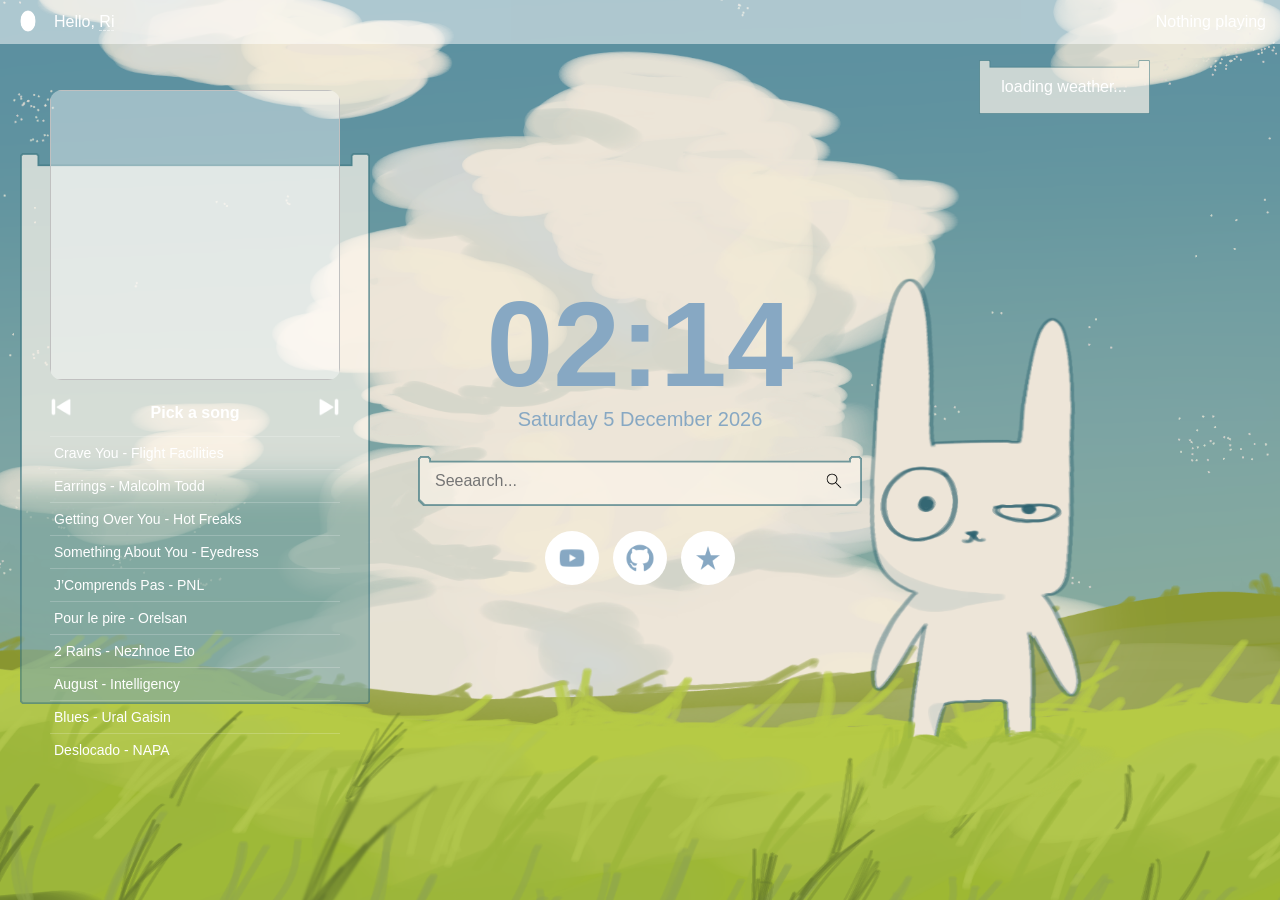
<file: index.html>
<!DOCTYPE html>
<html>
    <head>
        <meta charset="UTF-8">
        <title>WildTab</title>
        <link rel="stylesheet" href="tabv2.css">
    </head>

    <body>
        <div id="topbar">
            <button id="honk"><img src="images/button.png" alt="honk"></button>
            <span>Hello, <span id="name" contenteditable="true">Ri</span></span>
            <span id="nowplaying">Nothing playing</span>
        </div>

        <div id="player">
            <div id="cover-wrap">
                <img id="cover" alt="">
                <img id="pause-btn" src="images/pause.png" alt="pause">
            </div>
        <div id="controls">
            <img class="ctrl" id="prev" src="images/arrow.png" alt="prev">
            <div id="song-title">Pick a song</div>
            <img class="ctrl" id="next" src="images/arrow.png" alt="next">
        </div>
        <div id="song-artist"></div>
        <ul id="tracklist"></ul>
        <audio id="audio"></audio>
        </div>


        <h1 id="clock">--:--</h1>
        <p id="date">loading date...</p>   
        <div id="weather">loading weather...</div>

        <form id="search" action="https://www.google.com/search">
            <input name="q" type="text" placeholder="Seeaarch..." autocomplete="off">
            <img src="images/search.png" alt="search">
        </form>

        <nav id="links">
            <a href="https://www.youtube.com/"><img class="youtube" src="images/youtube.png" alt="YouTube"></a>
            <a href="https://github.com/"><img src="images/github.png" alt="GitHub"></a>
            <a href="https://stardance.hackclub.com/"><img class="star" src="images/star.png" alt="Stardance"></a>
        </nav>

        <div id="wallpaper">
            <img class="layer" data-depth="8"  src="images/buni_layer1.png" alt=""><img class="layer" data-depth="15" src="images/buni_layer2.png" alt="">
            <img class="layer anim" data-depth="25" data-name="buni_layer3" src="images/buni_layer3_1.png" alt="">
            <img class="layer anim" data-depth="38" data-name="buni_layer4" src="images/buni_layer4_1.png" alt="">
            <img class="layer anim" data-depth="42" data-name="buni_layer5" src="images/buni_layer5_1.png" alt="">
            <img class="layer anim" data-depth="45" data-name="buni_layer6" src="images/buni_layer6_1.png" alt="">
        </div>

        <script src="tabv2.js"></script>
    </body>
</html>
</file>
<file: tabv2.css>
* {
    box-sizing: border-box;
    margin: 0;
    padding: 0;
}




#topbar {
    position: fixed;
    top: 0;
    left: 0;
    right: 0;
    height: 44px;
    background: rgba(255,255,255,.5);
    display: flex;
    align-items: center;
    gap: 12px;
    padding: 0 14px; 
}

#name {
    outline: none;
    border-bottom: 1px dashed rgba(255,255,255,.5);
}

#honk {
    background: none;
    border: none;
    padding: 0;
    cursor: pointer;
}
#honk img { 
    width: 28px; height: 28px; 
}
#honk:hover { 
    background: rgba(255,255,255,.4); 
}

#nowplaying {
    margin-left: auto;
    color: #ffffff
}





#clock {
    font-size: 120px;
    font-weight: 800;
    color: #87A8C3;
    letter-spacing: 0px;
    margin-top: -40px

}

#weather {
    position: fixed;
    top: 60px;
    right: 16px;
    width: 400px;
    padding: 18px;
    text-align: center; 
    background: url('images/weather.png') center/contain no-repeat;
}

#weather .temp {
    display: block;
    font-size: 42px;
    font-weight: 800;
    color: #87A8C3
}
#weather .city {
    display: block;
    font-size: 14px;
    opacity: .8;
    margin-top: 4px;
    color: #87A8C3
}



#player {
    position: fixed;
    top: 60px;
    left: 20px;
    width: 350px;
    background: url('images/player.png') center/contain no-repeat;
    padding: 30px;
    color: #fff;
    max-height: calc(100vh - 76px);
    display: flex;
    flex-direction: column;
}
#player.playing #cover-wrap:hover #pause-btn { 
    display: block; 
}

#cover {
    width: 100%;
    aspect-ratio: 1;
    border-radius: 12px;
    background: rgba(255,255,255,.4); 
    object-fit: cover;
    display: block;
}
#cover-wrap {
    position: relative;
}
#cover-wrap:hover #pause-btn {
    display: block;
}
#pause-btn {
    position: absolute;
    top: 50%;
    left: 50%;
    transform: translate(-50%, -50%);
    width: 46px;
    cursor: pointer;
    display: none;
}

#controls {
    display: flex;
    align-items: center;
    justify-content: space-between;
    margin-top: 12px;
}
.ctrl {
    width: 22px;
    cursor: pointer;
}
#next {
    transform: scaleX(-1);
}

#song-title { 
    text-align: center;
    font-weight: 700;
    margin-top: 12px;
}
#song-artist { 
    text-align: center; 
    font-size: 13px;
    opacity: .8; 
}
#tracklist { 
    list-style: none; 
    margin-top: 14px; 
    overflow-y: auto; 
    flex: 1;
}
#tracklist li { 
    padding: 8px 4px; font-size: 14px; cursor: pointer; border-top: 1px solid rgba(255,255,255,.2); 
}
#tracklist li:hover { 
    opacity: 0.7; 
}




#date {
    color: #87A8C3;
    font-size: 20px;
    margin-top: -30px;
}

#search {
    position: relative;
    width: 450px;
}

#search input {
    width: 100%;
    padding: 16px 44px 16px 20px;
    font-size: 16px;
    border: none;
    outline: none;
    background: url('images/searchbar.png') center/contain no-repeat;
}

#search img {
    position: absolute;
    right: 16px;
    top: 50%;
    transform: translateY(-50%);
    width: 30px;
}

#links {
    display: flex;
    gap: 14px;
}
#links a {
    width: 54px;
    height: 54px;
    border-radius: 50%;
    background: #ffffff;
    display: flex;
    align-items: center;
    justify-content: center;
    transition: transform .2s;
}
#links a:hover {
    transform: scale(1.1);
}
#links img {
    width: 30px;
    height: 30px;
}
#links img.star {
    width: 24px;
    height: 24px
}
#links img.youtube {
    width: 28px;
    height: 28px;
}




#wallpaper {
    position: fixed;
    inset: 0;
    overflow: hidden;
    z-index: -1;
}
.layer {
    position: absolute;
    top: -5%;
    left: -5%;
    width: 110%; 
    height: 110%;
    object-fit: cover;
    transition: transform .2s ease-out;
}


body {
    font-family:"Helvetica Neue", Helvetica;
    color: #ffffff;
    min-height: 100vh;
    display: flex;
    flex-direction: column;
    align-items: center;
    justify-content: center;
    gap: 25px 
}

body { 
    cursor: url('images/cursor.png') 4 4,auto;
}
#search input, #name {
    cursor: url('images/text.png') 4 12, text; 
}
#links a, #honk, #tracklist li, .ctrl, #pause-btn, #prev, #next {
    cursor: url('images/cursor.png') 4 4, pointer;
}
</file>
